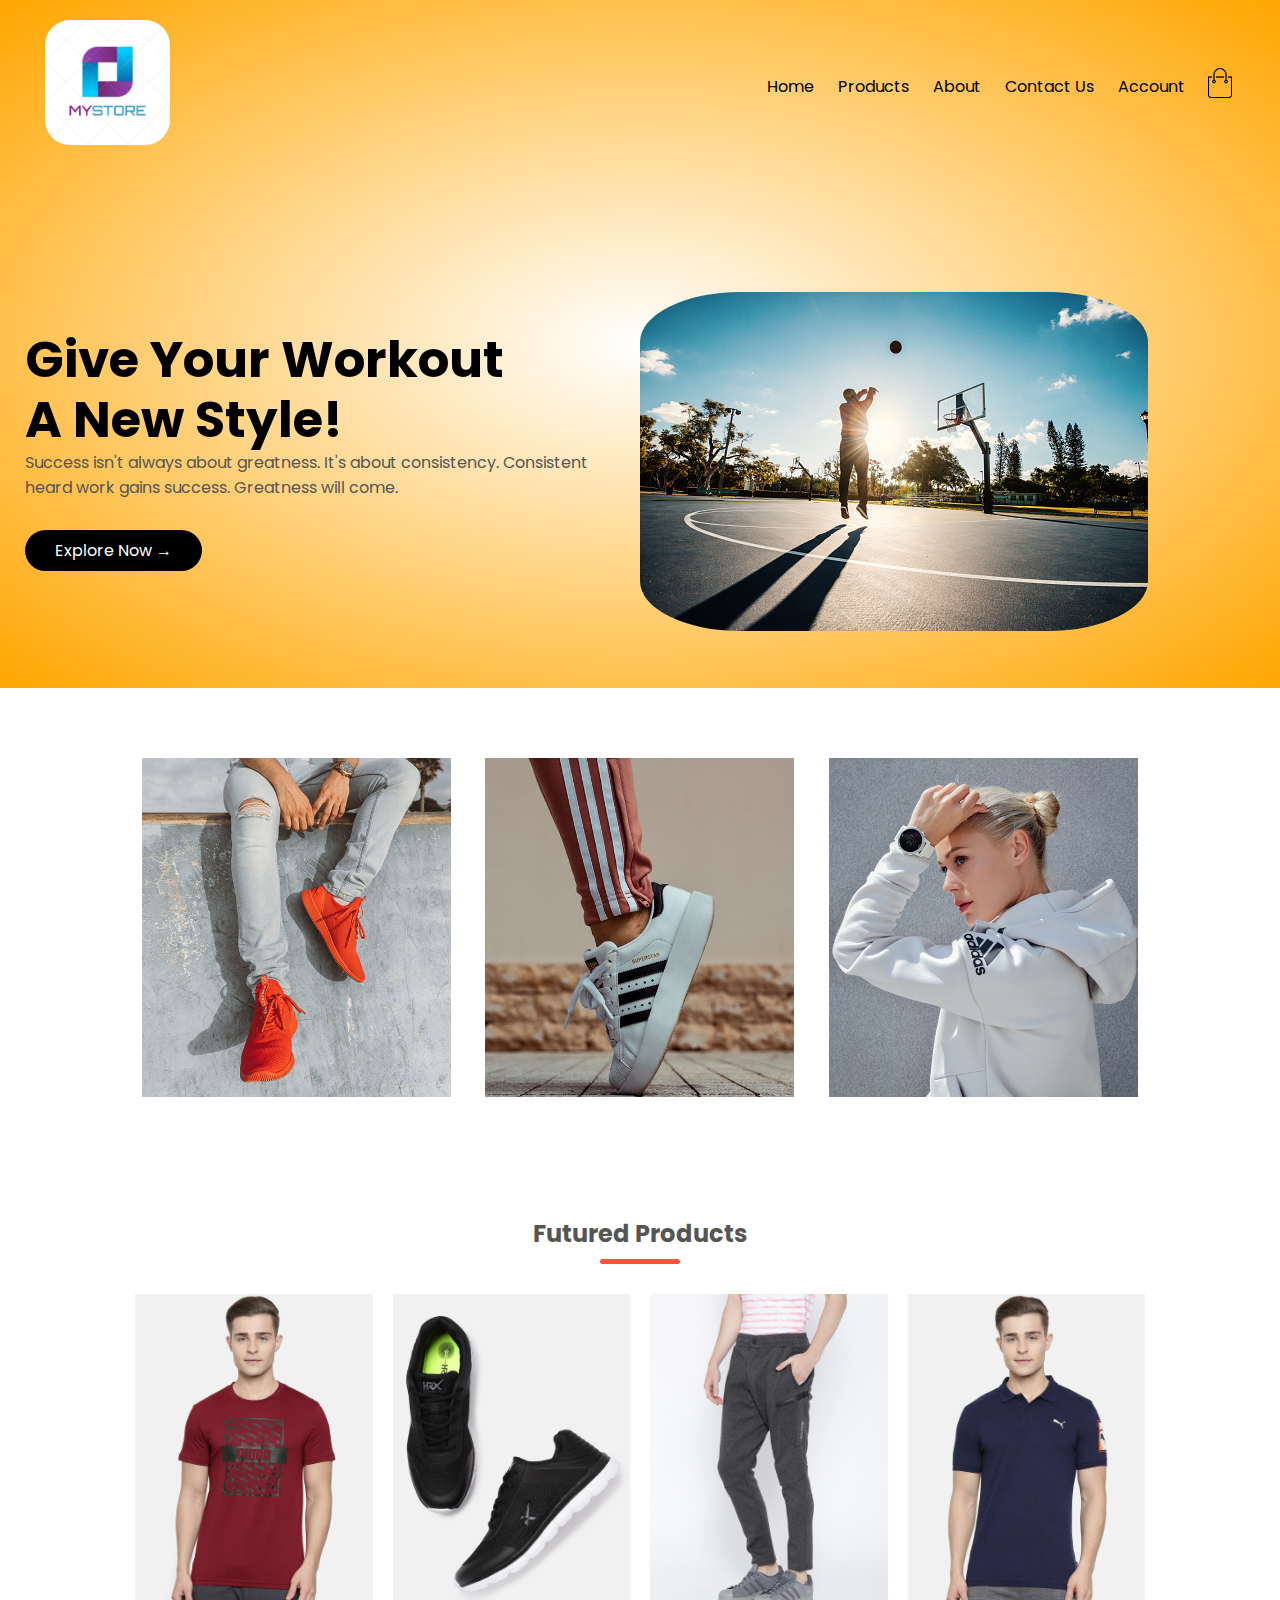
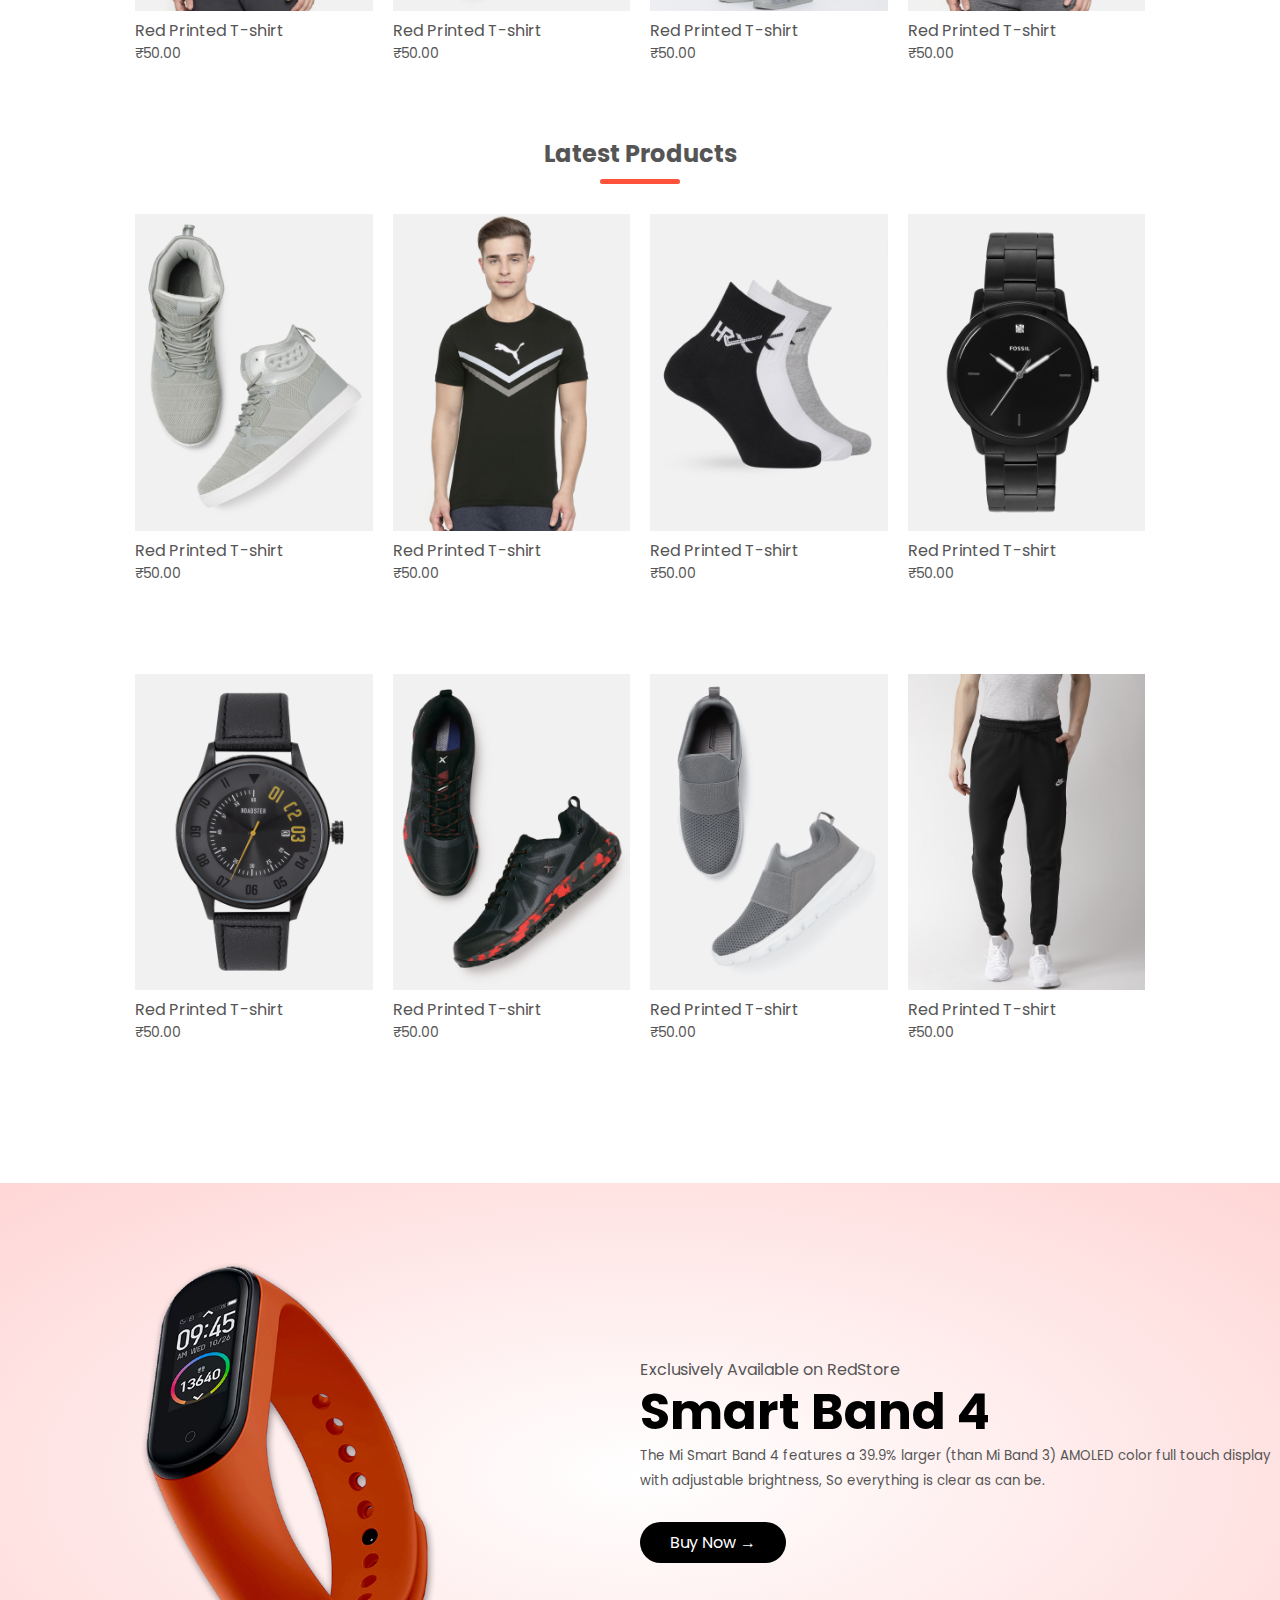
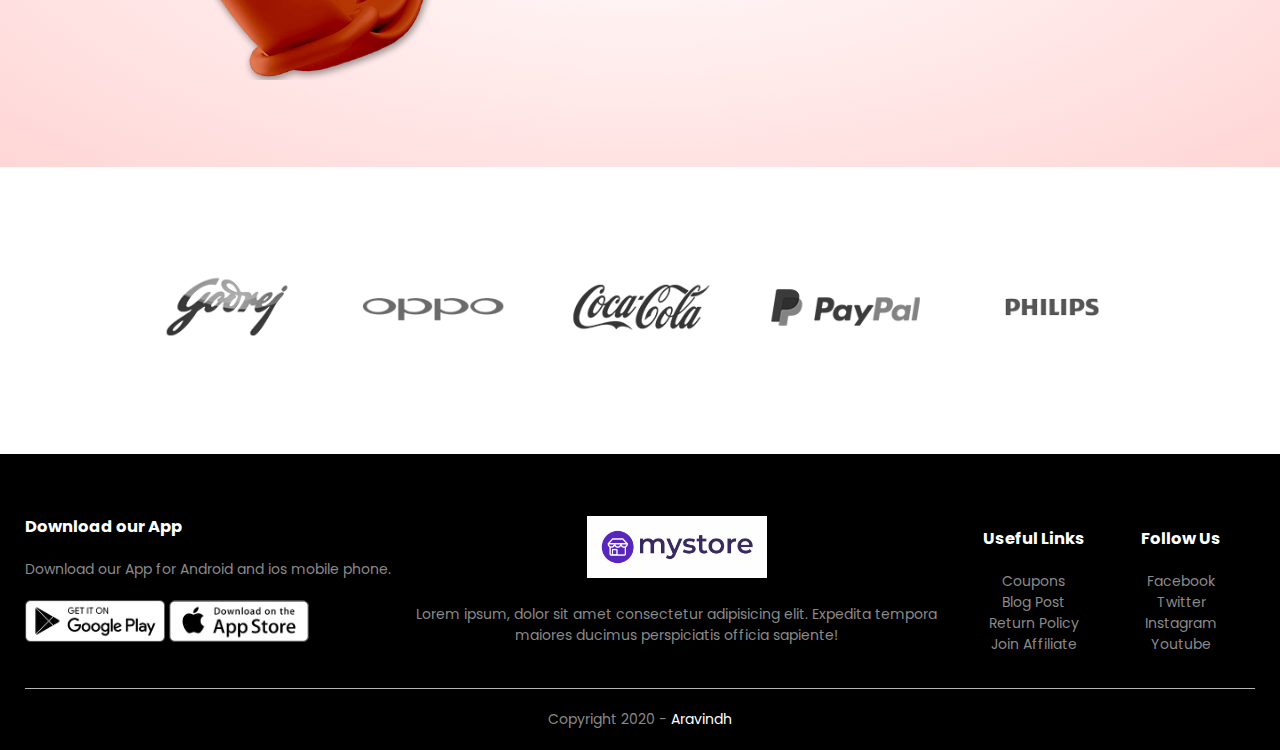
<file: index.html>
<!DOCTYPE html>
<html lang="en">
  <head>
    <meta charset="UTF-8" />
    <meta http-equiv="X-UA-Compatible" content="IE=edge" />
    <meta name="viewport" content="width=device-width, initial-scale=1.0" />
    <title>My-Store</title>
    <link rel="stylesheet" href="./style.css" />
    <link rel="stylesheet" href="https://pro.fontawesome.com/releases/v5.10.0/css/all.css" integrity="sha384-AYmEC3Yw5cVb3ZcuHtOA93w35dYTsvhLPVnYs9eStHfGJvOvKxVfELGroGkvsg+p" crossorigin="anonymous"/>
  </head>
  <body>
    <header>
      <div class="container">
        <div class="navbar">
          <div class="logo">
            <a href="index.html"><img src="./images/mystore.jpg" alt="" width="125px" /></a>
          </div>
          <nav>
            <ul id="menuItems">
              <li><a href="index.html">Home</a></li>
              <li><a href="products.html">Products</a></li>
              <li><a href="#">About</a></li>
              <li><a href="#">Contact Us</a></li>
              <li><a href="account.html">Account</a></li>
            </ul>
          </nav>
          <a href="cart.html"><img src="./images/cart.png" alt="" width="30px" height="30px"></a>
          <img src="./images/menu.png" class="menu-icon" onclick="menutoggle()" alt="">
        </div>
        <div class="row">
          <div class="col-2">
            <h1>
              Give Your Workout <br />
              A New Style!
            </h1>
            <p>
              Success isn't always about greatness. It's about consistency.
              Consistent <br />
              heard work gains success. Greatness will come.
            </p>
            <a href="#" class="btn">Explore Now &#8594;</a>
          </div>
          <div class="col-2">
            <img src="./images/basketball.jpg" alt="" />
          </div>
        </div>
      </div>
    </header>

    <!-- featured categories -->

    <section>
      <div class="categories">
        <div class="small-container">
          <div class="row">
            <div class="col-3">
              <img src="./images/category-1.jpg" alt="" />
            </div>
            <div class="col-3">
              <img src="./images/category-2.jpg" alt="" />
            </div>
            <div class="col-3">
              <img src="./images/category-3.jpg" alt="" />
            </div>
          </div>
        </div>
      </div>
    </section>

    <!-- featured products -->

    <section>
      <div class="small-container">
        <h2 class="title">Futured Products</h2>
        <div class="row">
          <div class="col-4">
            <img src="./images/product-1.jpg" alt="" />
            <h4>Red Printed T-shirt</h4>
            <div class="rating">
              <i class="fa fa-star"></i>
              <i class="fa fa-star"></i>
              <i class="fa fa-star"></i>
              <i class="fa fa-star"></i>
              <i class="far fa-star"></i>
            </div>
            <p>₹50.00</p>
          </div>
          <div class="col-4">
            <img src="./images/product-2.jpg" alt="" />
            <h4>Red Printed T-shirt</h4>
            <div class="rating">
              <i class="fa fa-star"></i>
              <i class="fa fa-star"></i>
              <i class="fa fa-star"></i>
              <i class="far fa-star"></i>
              <i class="far fa-star"></i>
            </div>
            <p>₹50.00</p>
          </div>
          <div class="col-4">
            <img src="./images/product-3.jpg" alt="" />
            <h4>Red Printed T-shirt</h4>
            <div class="rating">
              <i class="fa fa-star"></i>
              <i class="fa fa-star"></i>
              <i class="fa fa-star"></i>
              <i class="fa fa-star"></i>
              <i class="far fa-star"></i>
            </div>
            <p>₹50.00</p>
          </div>
          <div class="col-4">
            <img src="./images/product-4.jpg" alt="" />
            <h4>Red Printed T-shirt</h4>
            <div class="rating">
              <i class="fa fa-star"></i>
              <i class="fa fa-star"></i>
              <i class="fa fa-star"></i>
              <i class="far fa-star"></i>
              <i class="far fa-star"></i>
            </div>
            <p>₹50.00</p>
          </div>
        </div>
        <h2 class="title">Latest Products</h2>
        <div class="row">
          <div class="col-4">
            <img src="./images/product-5.jpg" alt="" />
            <h4>Red Printed T-shirt</h4>
            <div class="rating">
              <i class="fa fa-star"></i>
              <i class="fa fa-star"></i>
              <i class="fa fa-star"></i>
              <i class="fa fa-star"></i>
              <i class="fa fa-star"></i>
            </div>
            <p>₹50.00</p>
          </div>
          <div class="col-4">
            <img src="./images/product-6.jpg" alt="" />
            <h4>Red Printed T-shirt</h4>
            <div class="rating">
              <i class="fa fa-star"></i>
              <i class="fa fa-star"></i>
              <i class="fa fa-star"></i>
              <i class="fa fa-star"></i>
              <i class="fa fa-star"></i>
            </div>
            <p>₹50.00</p>
          </div>
          <div class="col-4">
            <img src="./images/product-7.jpg" alt="" />
            <h4>Red Printed T-shirt</h4>
            <div class="rating">
              <i class="fa fa-star"></i>
              <i class="fa fa-star"></i>
              <i class="fa fa-star"></i>
              <i class="fa fa-star"></i>
              <i class="fa fa-star"></i>
            </div>
            <p>₹50.00</p>
          </div>
          <div class="col-4">
            <img src="./images/product-8.jpg" alt="" />
            <h4>Red Printed T-shirt</h4>
            <div class="rating">
              <i class="fa fa-star"></i>
              <i class="fa fa-star"></i>
              <i class="fa fa-star"></i>
              <i class="fa fa-star"></i>
              <i class="fa fa-star"></i>
            </div>
            <p>₹50.00</p>
          </div>
        </div>
        <div class="row">
          <div class="col-4">
            <img src="./images/product-9.jpg" alt="" />
            <h4>Red Printed T-shirt</h4>
            <div class="rating">
              <i class="fa fa-star"></i>
              <i class="fa fa-star"></i>
              <i class="fa fa-star"></i>
              <i class="fa fa-star"></i>
              <i class="fa fa-star"></i>
            </div>
            <p>₹50.00</p>
          </div>
          <div class="col-4">
            <img src="./images/product-10.jpg" alt="" />
            <h4>Red Printed T-shirt</h4>
            <div class="rating">
              <i class="fa fa-star"></i>
              <i class="fa fa-star"></i>
              <i class="fa fa-star"></i>
              <i class="fa fa-star"></i>
              <i class="fa fa-star"></i>
            </div>
            <p>₹50.00</p>
          </div>
          <div class="col-4">
            <img src="./images/product-11.jpg" alt="" />
            <h4>Red Printed T-shirt</h4>
            <div class="rating">
              <i class="fa fa-star"></i>
              <i class="fa fa-star"></i>
              <i class="fa fa-star"></i>
              <i class="fa fa-star"></i>
              <i class="fa fa-star"></i>
            </div>
            <p>₹50.00</p>
          </div>
          <div class="col-4">
            <img src="./images/product-12.jpg" alt="" />
            <h4>Red Printed T-shirt</h4>
            <div class="rating">
              <i class="fa fa-star"></i>
              <i class="fa fa-star"></i>
              <i class="fa fa-star"></i>
              <i class="fa fa-star"></i>
              <i class="fa fa-star"></i>
            </div>
            <p>₹50.00</p>
          </div>
        </div>
      </div>
    </section>

    <!-- -----offer----- -->

    <section>
      <div class="offer">
        <div class="row">
          <div class="col-2">
            <img
              src="./images/exclusive.png"
              class="offer-img"
              width="90%"
              alt=""
            />
          </div>
          <div class="col-2">
            <p>Exclusively Available on RedStore</p>
            <h1>Smart Band 4</h1>
            <small>
              The Mi Smart Band 4 features a 39.9% larger (than Mi Band 3)
              AMOLED color full touch display with adjustable brightness, So
              everything is clear as can be.
            </small>
            <br />
            <a href="#" class="btn">Buy Now &#8594;</a>
          </div>
        </div>
      </div>
    </section>

   

    <!-- brands -->

    <section>
      <div class="brands">
        <div class="small-container">
          <div class="row">
            <div class="col-5">
              <img src="./images/logo-godrej.png" alt="" />
            </div>
            <div class="col-5">
              <img src="./images/logo-oppo.png" alt="" />
            </div>
            <div class="col-5">
              <img src="./images/logo-coca-cola.png" alt="" />
            </div>
            <div class="col-5">
              <img src="./images/logo-paypal.png" alt="" />
            </div>
            <div class="col-5">
              <img src="./images/logo-philips.png" alt="" />
            </div>
          </div>
        </div>
      </div>
    </section>

    <!-- footer -->

    <footer>
      <div class="footer">
        <div class="container">
          <div class="row">
            <div class="footer-col-1">
              <h3>Download our App</h3>
              <p>Download our App for Android and ios mobile phone.</p>
              <div class="app-logo">
                <img src="./images/play-store.png" alt="">
                <img src="./images/app-store.png" alt="">
              </div>
            </div>
            <div class="footer-col-2">
              <img src="./images/logo.jpg" alt="" />
              <p>
                Lorem ipsum, dolor sit amet consectetur adipisicing elit.
                Expedita tempora maiores ducimus perspiciatis officia sapiente!
              </p>
            </div>
            <div class="footer-col-3">
              <h3>Useful Links</h3>
              <ul>
                <li><a href="#">Coupons</a></li>
                <li><a href="#">Blog Post</a></li>
                <li><a href="#">Return Policy</a></li>
                <li><a href="#">Join Affiliate</a></li>
              </ul>
            </div>
            <div class="footer-col-4">
              <h3>Follow Us</h3>
              <ul>
                <li><a href="#">Facebook</a></li>
                <li><a href="#">Twitter</a></li>
                <li><a href="#">Instagram</a></li>
                <li><a href="#">Youtube</a></li>
              </ul>
            </div>
          </div>
          <hr>
          <p  class="copyright">Copyright 2020 - <a href="https://github.com/luvly-Aravindh" title="Github Myprofile">Aravindh</a> </p>
        </div>
      </div>
    </footer>

    <script>
      var menuItems = document.getElementById("menuItems");

      menuItems.style.maxHeight = "0px";

      function menutoggle(){
        if(menuItems.style.maxHeight == "0px"){
          menuItems.style.maxHeight = "200px";
        }
        else
        {
          menuItems.style.maxHeight = "0px";
        }
      }
    </script>
  </body>
</html>
</file>
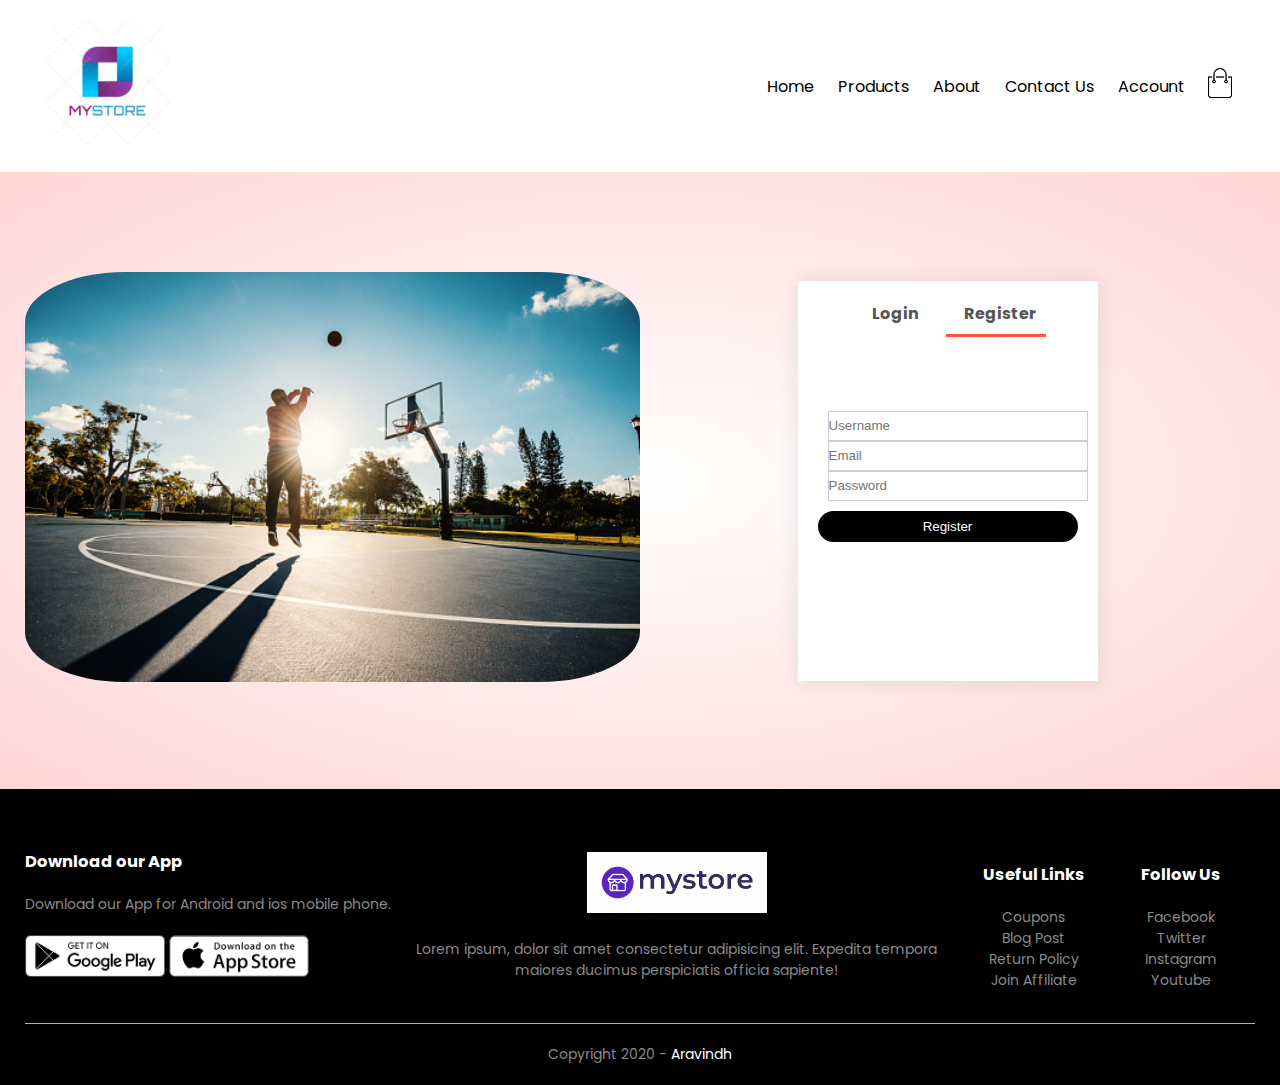
<file: account.html>
<!DOCTYPE html>
<html lang="en">

<head>
    <meta charset="UTF-8" />
    <meta http-equiv="X-UA-Compatible" content="IE=edge" />
    <meta name="viewport" content="width=device-width, initial-scale=1.0" />
    <title>Account Details</title>
    <link rel="stylesheet" href="./style.css" />
    <link rel="stylesheet" href="https://pro.fontawesome.com/releases/v5.10.0/css/all.css"
        integrity="sha384-AYmEC3Yw5cVb3ZcuHtOA93w35dYTsvhLPVnYs9eStHfGJvOvKxVfELGroGkvsg+p" crossorigin="anonymous" />
</head>

<body>
    <div class="container">
        <div class="navbar">
            <div class="logo">
                <img src="./images/mystore.jpg" alt="" width="125px" />
            </div>
            <nav>
                <ul id="menuItems">
                    <li><a href="index.html">Home</a></li>
                    <li><a href="products.html">Products</a></li>
                    <li><a href="#">About</a></li>
                    <li><a href="#">Contact Us</a></li>
                    <li><a href="account.html">Account</a></li>
                </ul>
            </nav>
         <a href="cart.html"><img src="./images/cart.png" alt="" width="30px" height="30px" /></a>
            <img src="./images/menu.png" class="menu-icon" onclick="menutoggle()" alt="" />
        </div>
    </div>

    <!-- ----account section----- -->

    <div class="account-page">
        <div class="container">
            <div class="row">
                <div class="col-2">
                    <img src="./images/basketball.jpg" width="100%">
                </div>
                <div class="col-2">
                    <div class="form-container">
                        <div class="form-btn">
                            <span onclick="login()">Login</span>
                            <span onclick="register()">Register</span>
                            <hr id="indicator">
                        </div>
                        <form id="loginForm">
                            <input type="text" name="" placeholder="Username" id="">
                            <input type="password" name="" placeholder="Password" id="">
                            <button type="submit" class="btn">Login</button>
                            <a href="">Forgot password</a>
                        </form>
                        <form id="regForm">
                            <input type="text" name="" placeholder="Username" id="">
                            <input type="email" name="" placeholder="Email" id="">
                            <input type="password" name="" placeholder="Password" id="">
                            <button type="submit" class="btn">Register</button>
                        </form>
                    </div>
                </div>
            </div>
        </div>
    </div>
    
    <!-- footer -->

    <footer>
        <div class="footer">
            <div class="container">
                <div class="row">
                    <div class="footer-col-1">
                        <h3>Download our App</h3>
                        <p>Download our App for Android and ios mobile phone.</p>
                        <div class="app-logo">
                            <img src="./images/play-store.png" alt="" />
                            <img src="./images/app-store.png" alt="" />
                        </div>
                    </div>
                    <div class="footer-col-2">
                        <img src="./images/logo.jpg" alt="" />
                        <p>
                            Lorem ipsum, dolor sit amet consectetur adipisicing elit.
                            Expedita tempora maiores ducimus perspiciatis officia sapiente!
                        </p>
                    </div>
                    <div class="footer-col-3">
                        <h3>Useful Links</h3>
                        <ul>
                            <li><a href="#">Coupons</a></li>
                            <li><a href="#">Blog Post</a></li>
                            <li><a href="#">Return Policy</a></li>
                            <li><a href="#">Join Affiliate</a></li>
                        </ul>
                    </div>
                    <div class="footer-col-4">
                        <h3>Follow Us</h3>
                        <ul>
                            <li><a href="#">Facebook</a></li>
                            <li><a href="#">Twitter</a></li>
                            <li><a href="#">Instagram</a></li>
                            <li><a href="#">Youtube</a></li>
                        </ul>
                    </div>
                </div>
                <hr />
                <p class="copyright">
                    Copyright 2020 -
                    <a href="https://github.com/luvly-Aravindh">Aravindh</a>
                </p>
            </div>
        </div>
    </footer>

    <script>
        var menuItems = document.getElementById("menuItems");

        menuItems.style.maxHeight = "0px";

        function menutoggle() {
            if (menuItems.style.maxHeight == "0px") {
                menuItems.style.maxHeight = "200px";
            } else {
                menuItems.style.maxHeight = "0px";
            }
        }
    </script>

    <!-- ----- js for toggle form----- -->

    <script>
        var loginForm = document.getElementById("loginForm");
        var regForm = document.getElementById("regForm");
        var indicator = document.getElementById("indicator");

        function register(){
            regForm.style.transform = "translateX(0px)";
            loginForm.style.transform = "translateX(0px)";
            indicator.style.transform = "translateX(100px)";
        }

        function login(){
            regForm.style.transform = "translateX(300px)";
            loginForm.style.transform = "translateX(300px)";
            indicator.style.transform = "translateX(0px)";
        }
    </script>
</body>

</html>
</file>
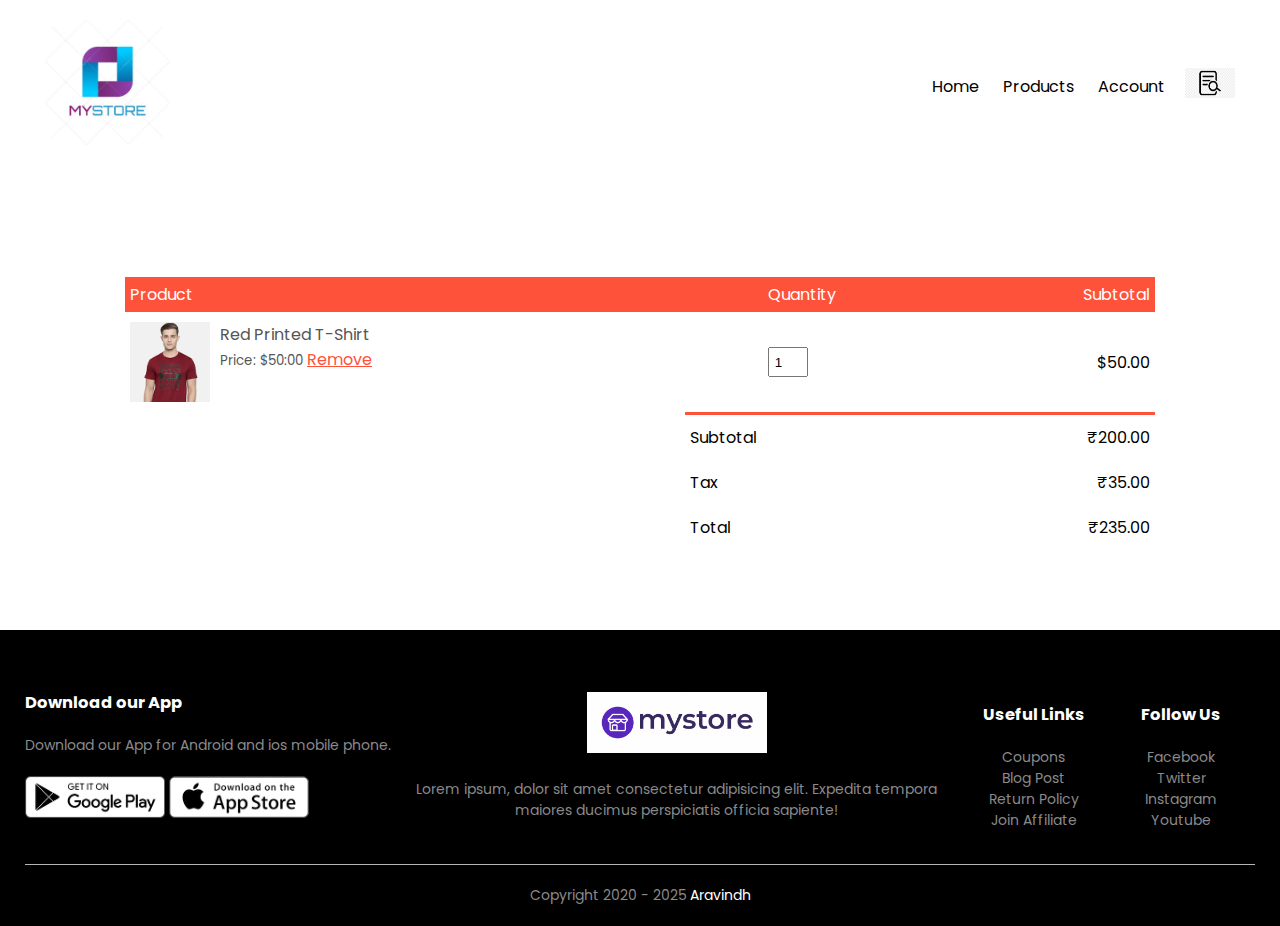
<file: cart.html>
<!DOCTYPE html>
<html lang="en">

<head>
    <meta charset="UTF-8" />
    <meta http-equiv="X-UA-Compatible" content="IE=edge" />
    <meta name="viewport" content="width=device-width, initial-scale=1.0" />
    <title>Product Details</title>
    <link rel="stylesheet" href="./style.css" />
    <link rel="stylesheet" href="https://pro.fontawesome.com/releases/v5.10.0/css/all.css"
        integrity="sha384-AYmEC3Yw5cVb3ZcuHtOA93w35dYTsvhLPVnYs9eStHfGJvOvKxVfELGroGkvsg+p" crossorigin="anonymous" />
</head>

<body>
    <div class="container">
        <div class="navbar">
            <div class="logo">
                <img src="./images/mystore.jpg" alt="" width="125px" />
            </div>
            <nav>
                <ul id="menuItems">
                    <li><a href="index.html">Home</a></li>
                    <li><a href="products.html">Products</a></li>
                    <li><a href="account.html">Account</a></li>
                </ul>
            </nav>
          <a href="products-details.html"><img src="./images/productdetails.png" alt="" width="50px" height="30px" /></a>
            <img src="./images/menu.png" class="menu-icon" onclick="menutoggle()" alt="" />
        </div>
    </div>

    <!-- ----cart items details---- -->

    <div class="small-container cart-page">
        <table>
            <tr>
                <th>Product</th>
                <th>Quantity</th>
                <th>Subtotal</th>
            </tr>
            <tr>
                <td>
                    <div class="cart-info">
                        <img src="./images/buy-1.jpg" alt="">
                        <div>
                            <p>Red Printed T-Shirt</p>
                            <small>Price: $50:00</small>
                            <a href="#">Remove</a>
                        </div>
                    </div>
                </td>
                <td><input type="number" value="1"></td>
                <br>
                <td>$50.00</td>
            </tr>
        </table>
        <div class="total-price">
            <table>
                <tr>
                    <td>Subtotal</td>
                    <td>₹200.00</td>
                </tr>
                <tr>
                    <td>Tax</td>
                    <td>₹35.00</td>
                </tr>
                <tr>
                    <td>Total</td>
                    <td>₹235.00</td>
                </tr>
            </table>
        </div>
    </div>

    <!-- footer -->

    <footer>
        <div class="footer">
            <div class="container">
                <div class="row">
                    <div class="footer-col-1">
                        <h3>Download our App</h3>
                        <p>Download our App for Android and ios mobile phone.</p>
                        <div class="app-logo">
                            <img src="./images/play-store.png" alt="" />
                            <img src="./images/app-store.png" alt="" />
                        </div>
                    </div>
                    <div class="footer-col-2">
                        <img src="./images/logo.jpg" alt="" />
                        <p>
                            Lorem ipsum, dolor sit amet consectetur adipisicing elit.
                            Expedita tempora maiores ducimus perspiciatis officia sapiente!
                        </p>
                    </div>
                    <div class="footer-col-3">
                        <h3>Useful Links</h3>
                        <ul>
                            <li><a href="#">Coupons</a></li>
                            <li><a href="#">Blog Post</a></li>
                            <li><a href="#">Return Policy</a></li>
                            <li><a href="#">Join Affiliate</a></li>
                        </ul>
                    </div>
                    <div class="footer-col-4">
                        <h3>Follow Us</h3>
                        <ul>
                            <li><a href="#">Facebook</a></li>
                            <li><a href="#">Twitter</a></li>
                            <li><a href="#">Instagram</a></li>
                            <li><a href="#">Youtube</a></li>
                        </ul>
                    </div>
                </div>
                <hr />
                <p class="copyright">
                    Copyright 2020 - 2025
                    <a href="https://github.com/luvly-Aravindh">Aravindh</a>
                </p>
            </div>
        </div>
    </footer>

    <script>
        var menuItems = document.getElementById("menuItems");

        menuItems.style.maxHeight = "0px";

        function menutoggle() {
            if (menuItems.style.maxHeight == "0px") {
                menuItems.style.maxHeight = "200px";
            } else {
                menuItems.style.maxHeight = "0px";
            }
        }
    </script>

</body>

</html>
</file>
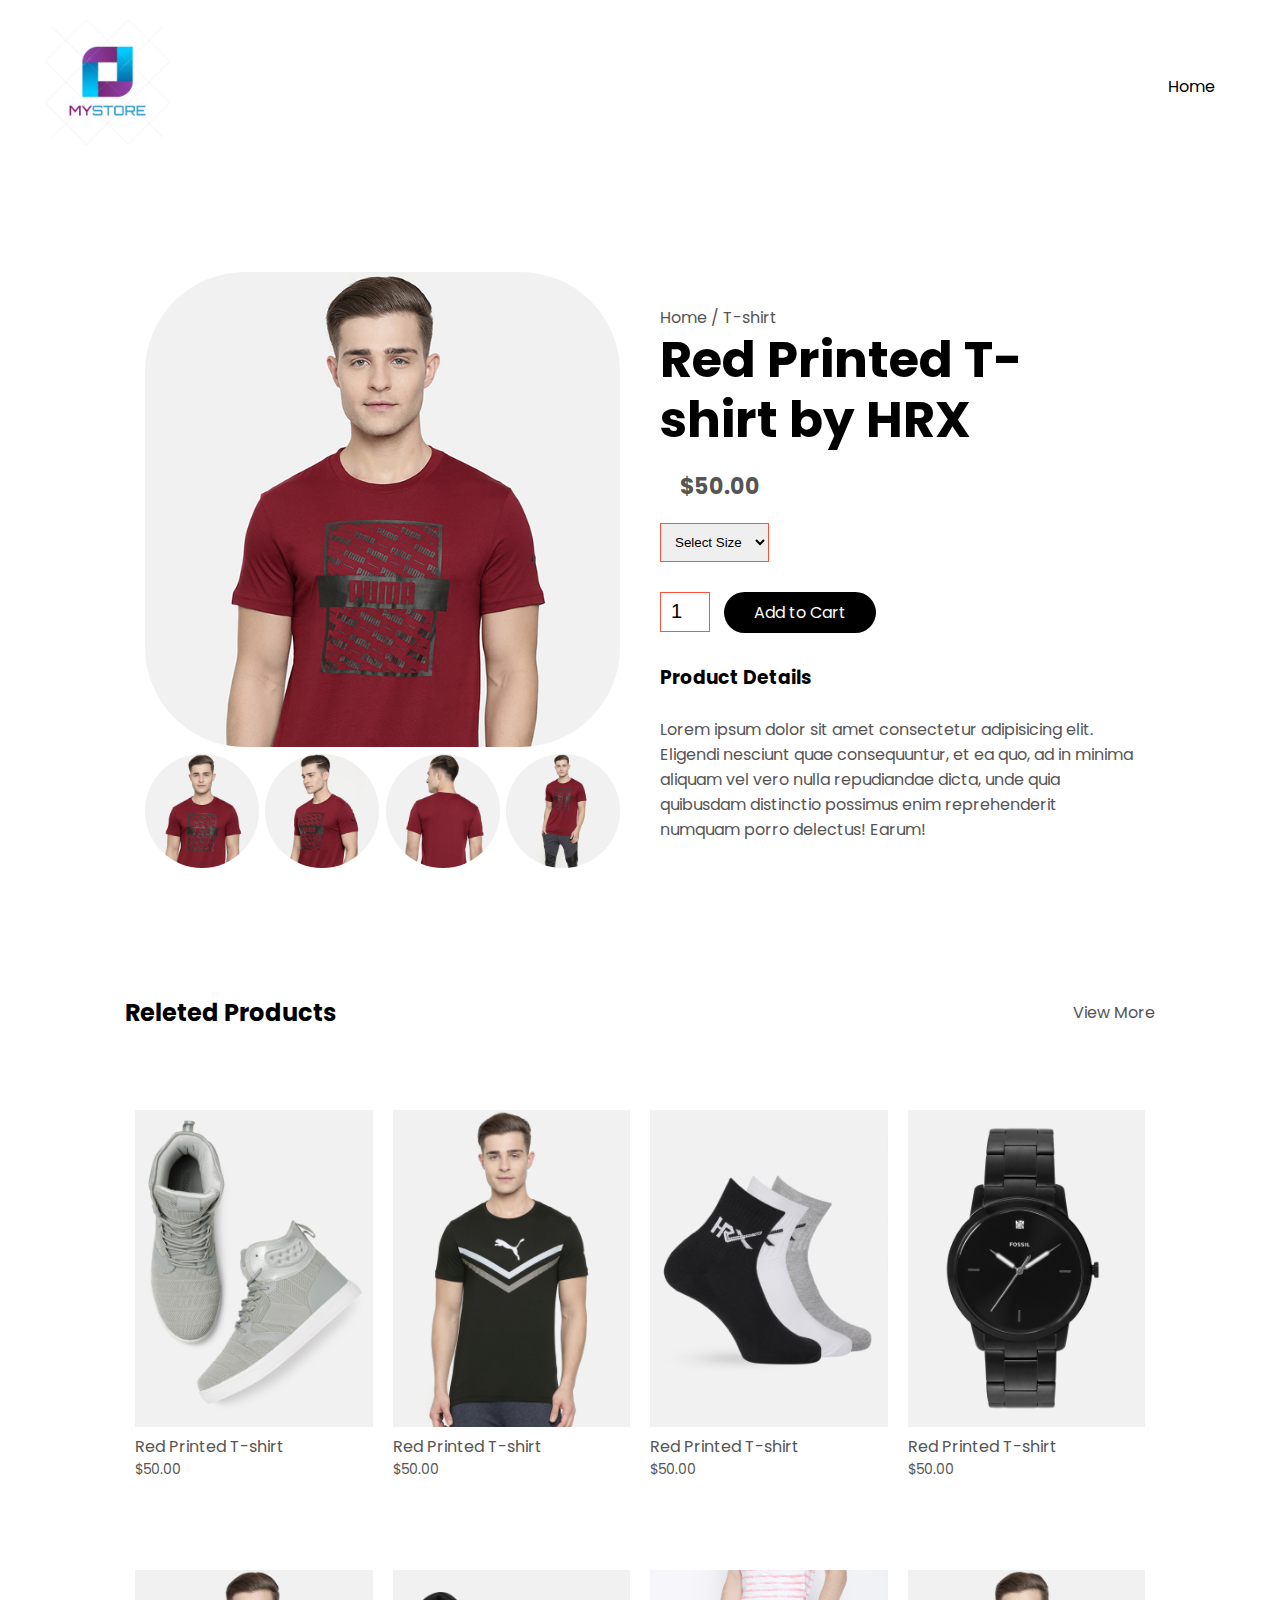
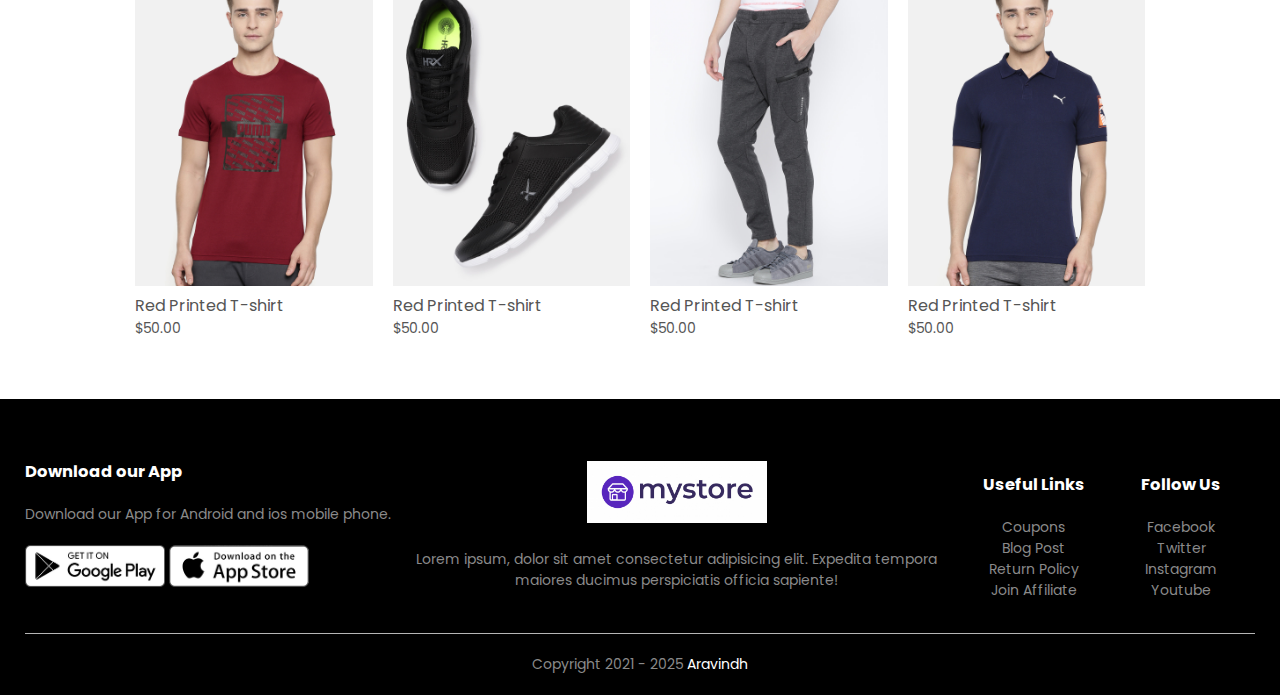
<file: products-details.html>
<!DOCTYPE html>
<html lang="en">

<head>
    <meta charset="UTF-8" />
    <meta http-equiv="X-UA-Compatible" content="IE=edge" />
    <meta name="viewport" content="width=device-width, initial-scale=1.0" />
    <title>Product Details</title>
    <link rel="stylesheet" href="./style.css" />
    <link rel="stylesheet" href="https://pro.fontawesome.com/releases/v5.10.0/css/all.css"
        integrity="sha384-AYmEC3Yw5cVb3ZcuHtOA93w35dYTsvhLPVnYs9eStHfGJvOvKxVfELGroGkvsg+p" crossorigin="anonymous" />
</head>

<body>
    <div class="container">
        <div class="navbar">
            <div class="logo">
                <img src="./images/mystore.jpg" alt="" width="125px" />
            </div>
            <nav>
                <ul id="menuItems">
                    <li><a href="index.html">Home</a></li>
                   
                </ul>
            </nav>
          
        </div>
    </div>

<!-- -----single products details----- -->

    <div class="small-container single-details">
        <div class="row">
            <div class="col-2">
                <img src="./images/gallery-1.jpg" width="100%" id="productImg">
                <div class="small-img-row">
                    <div class="small-img-col">
                        <img src="./images/gallery-1.jpg" width="100%" alt="" class="smallImg">
                    </div>
                    <div class="small-img-col">
                        <img src="./images/gallery-2.jpg" width="100%" alt="" class="smallImg">
                    </div>
                    <div class="small-img-col">
                        <img src="./images/gallery-3.jpg" width="100%" alt="" class="smallImg">
                    </div>
                    <div class="small-img-col">
                        <img src="./images/gallery-4.jpg" width="100%" alt="" class="smallImg">
                    </div>
                </div>
            </div>
            <div class="col-2">
                <p>Home / T-shirt</p>
                <h1>Red Printed T-shirt by HRX</h1>
                <h4>$50.00</h4>
                <select>
                    <option>Select Size</option>
                    <option>XXL</option>
                    <option>XL</option>
                    <option>Large</option>
                    <option>Medium</option>
                    <option>Small</option>
                </select>
                <input type="number" value="1">
                <a href="" class="btn">Add to Cart</a>
                <h3>Product Details <i class="fa fa-indent"></i></h3>
                <br>
                <p>Lorem ipsum dolor sit amet consectetur adipisicing elit. Eligendi nesciunt quae consequuntur, et ea quo, ad in minima aliquam vel vero nulla repudiandae dicta, unde quia quibusdam distinctio possimus enim reprehenderit numquam porro delectus! Earum!</p>
            </div>
        </div>
    </div>

<!-- -----title----- -->

    <div class="small-container">
        <div class="row row-2">
            <h2>Releted Products</h2>
            <p>View More</p>
        </div>
    </div>

    <section>
        <div class="small-container">
            <div class="row">
                <div class="col-4">
                    <img src="./images/product-5.jpg" alt="" />
                    <h4>Red Printed T-shirt</h4>
                    <div class="rating">
                        <i class="fa fa-star"></i>
                        <i class="fa fa-star"></i>
                        <i class="fa fa-star"></i>
                        <i class="fa fa-star"></i>
                        <i class="fa fa-star"></i>
                    </div>
                    <p>$50.00</p>
                </div>
                <div class="col-4">
                    <img src="./images/product-6.jpg" alt="" />
                    <h4>Red Printed T-shirt</h4>
                    <div class="rating">
                        <i class="fa fa-star"></i>
                        <i class="fa fa-star"></i>
                        <i class="fa fa-star"></i>
                        <i class="fa fa-star"></i>
                        <i class="fa fa-star"></i>
                    </div>
                    <p>$50.00</p>
                </div>
                <div class="col-4">
                    <img src="./images/product-7.jpg" alt="" />
                    <h4>Red Printed T-shirt</h4>
                    <div class="rating">
                        <i class="fa fa-star"></i>
                        <i class="fa fa-star"></i>
                        <i class="fa fa-star"></i>
                        <i class="fa fa-star"></i>
                        <i class="fa fa-star"></i>
                    </div>
                    <p>$50.00</p>
                </div>
                <div class="col-4">
                    <img src="./images/product-8.jpg" alt="" />
                    <h4>Red Printed T-shirt</h4>
                    <div class="rating">
                        <i class="fa fa-star"></i>
                        <i class="fa fa-star"></i>
                        <i class="fa fa-star"></i>
                        <i class="fa fa-star"></i>
                        <i class="fa fa-star"></i>
                    </div>
                    <p>$50.00</p>
                </div>
            </div>
            <div class="row">
                <div class="col-4">
                    <img src="./images/product-1.jpg" alt="" />
                    <h4>Red Printed T-shirt</h4>
                    <div class="rating">
                        <i class="fa fa-star"></i>
                        <i class="fa fa-star"></i>
                        <i class="fa fa-star"></i>
                        <i class="fa fa-star"></i>
                        <i class="far fa-star"></i>
                    </div>
                    <p>$50.00</p>
                </div>
                <div class="col-4">
                    <img src="./images/product-2.jpg" alt="" />
                    <h4>Red Printed T-shirt</h4>
                    <div class="rating">
                        <i class="fa fa-star"></i>
                        <i class="fa fa-star"></i>
                        <i class="fa fa-star"></i>
                        <i class="far fa-star"></i>
                        <i class="far fa-star"></i>
                    </div>
                    <p>$50.00</p>
                </div>
                <div class="col-4">
                    <img src="./images/product-3.jpg" alt="" />
                    <h4>Red Printed T-shirt</h4>
                    <div class="rating">
                        <i class="fa fa-star"></i>
                        <i class="fa fa-star"></i>
                        <i class="fa fa-star"></i>
                        <i class="fa fa-star"></i>
                        <i class="far fa-star"></i>
                    </div>
                    <p>$50.00</p>
                </div>
                <div class="col-4">
                    <img src="./images/product-4.jpg" alt="" />
                    <h4>Red Printed T-shirt</h4>
                    <div class="rating">
                        <i class="fa fa-star"></i>
                        <i class="fa fa-star"></i>
                        <i class="fa fa-star"></i>
                        <i class="far fa-star"></i>
                        <i class="far fa-star"></i>
                    </div>
                    <p>$50.00</p>
                </div>
            </div>
        </div>
    </section>

    <!-- footer -->

    <footer>
        <div class="footer">
            <div class="container">
                <div class="row">
                    <div class="footer-col-1">
                        <h3>Download our App</h3>
                        <p>Download our App for Android and ios mobile phone.</p>
                        <div class="app-logo">
                            <img src="./images/play-store.png" alt="" />
                            <img src="./images/app-store.png" alt="" />
                        </div>
                    </div>
                    <div class="footer-col-2">
                        <img src="./images/logo.jpg" alt="" />
                        <p>
                            Lorem ipsum, dolor sit amet consectetur adipisicing elit.
                            Expedita tempora maiores ducimus perspiciatis officia sapiente!
                        </p>
                    </div>
                    <div class="footer-col-3">
                        <h3>Useful Links</h3>
                        <ul>
                            <li><a href="#">Coupons</a></li>
                            <li><a href="#">Blog Post</a></li>
                            <li><a href="#">Return Policy</a></li>
                            <li><a href="#">Join Affiliate</a></li>
                        </ul>
                    </div>
                    <div class="footer-col-4">
                        <h3>Follow Us</h3>
                        <ul>
                            <li><a href="#">Facebook</a></li>
                            <li><a href="#">Twitter</a></li>
                            <li><a href="#">Instagram</a></li>
                            <li><a href="#">Youtube</a></li>
                        </ul>
                    </div>
                </div>
                <hr />
                <p class="copyright">
                    Copyright 2021 - 2025
                    <a href="https://github.com/luvly-Aravindh">Aravindh</a>
                </p>
            </div>
        </div>
    </footer>

    <script>
        var menuItems = document.getElementById("menuItems");

        menuItems.style.maxHeight = "0px";

        function menutoggle() {
            if (menuItems.style.maxHeight == "0px") {
                menuItems.style.maxHeight = "200px";
            } else {
                menuItems.style.maxHeight = "0px";
            }
        }
    </script>

    <!-- -----js for product images----- -->

    <script>
        var productImg = document.getElementById("productImg");
        var smallImg = document.getElementsByClassName("smallImg");

        smallImg[0].onclick=function(){
            productImg.src=smallImg[0].src; 
        }
        smallImg[1].onclick=function(){
            productImg.src=smallImg[1].src; 
        }
        smallImg[2].onclick=function(){
            productImg.src=smallImg[2].src; 
        }
        smallImg[3].onclick=function(){
            productImg.src=smallImg[3].src; 
        }
    </script>
</body>

</html>
</file>
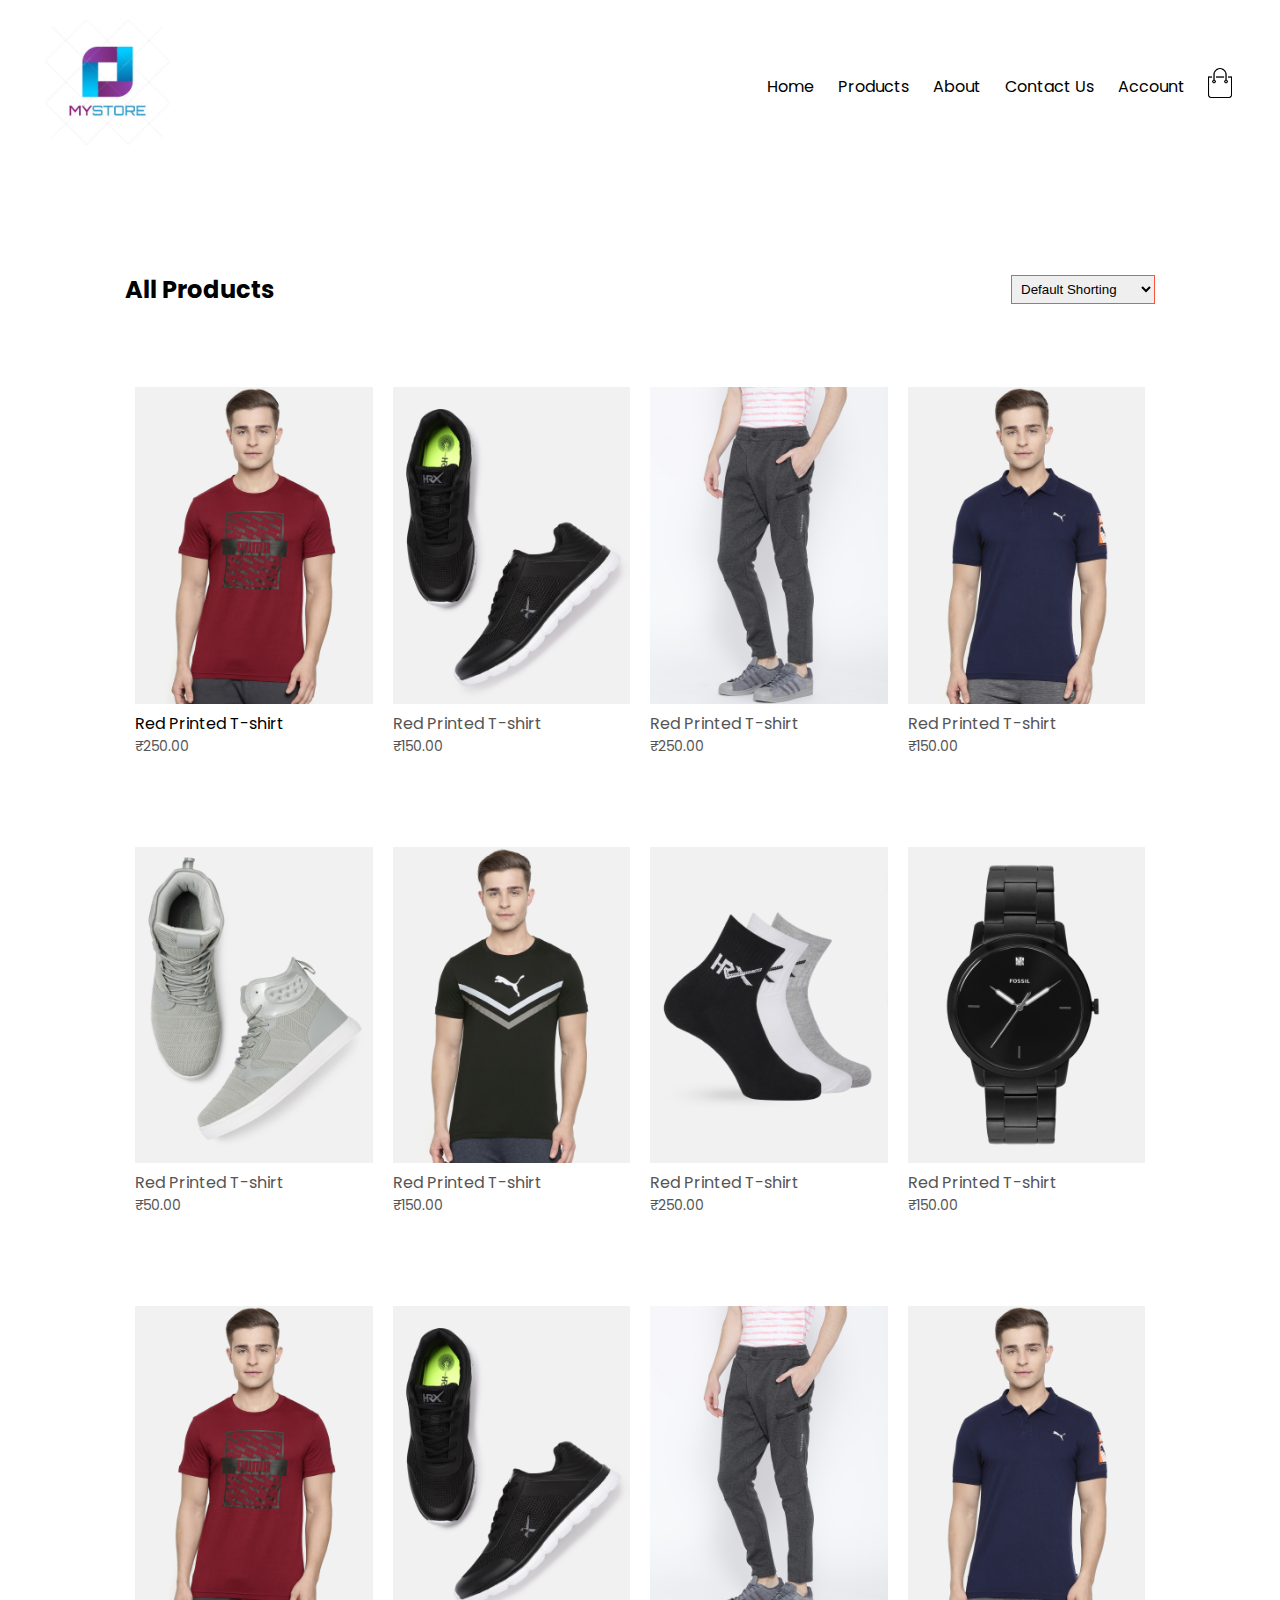
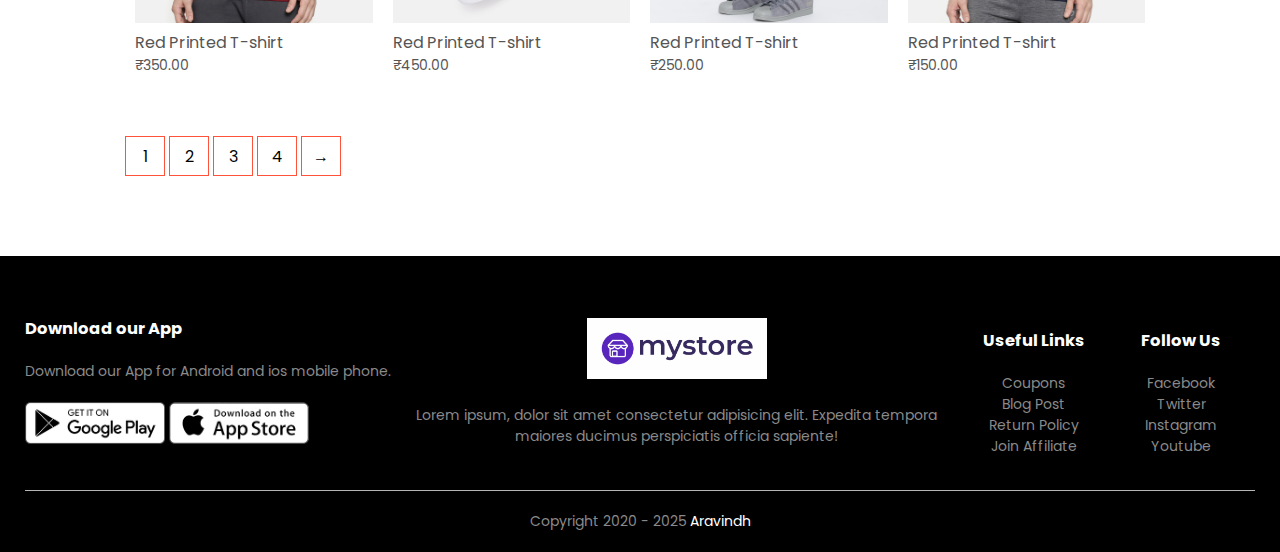
<file: products.html>
<!DOCTYPE html>
<html lang="en">
  <head>
    <meta charset="UTF-8" />
    <meta http-equiv="X-UA-Compatible" content="IE=edge" />
    <meta name="viewport" content="width=device-width, initial-scale=1.0" />
    <title>All Products</title>
    <link rel="stylesheet" href="./style.css" />
    <link
      rel="stylesheet"
      href="https://pro.fontawesome.com/releases/v5.10.0/css/all.css"
      integrity="sha384-AYmEC3Yw5cVb3ZcuHtOA93w35dYTsvhLPVnYs9eStHfGJvOvKxVfELGroGkvsg+p"
      crossorigin="anonymous"
    />
  </head>
  <body>
    <div class="container">
      <div class="navbar">
        <div class="logo">
          <img src="./images/mystore.jpg" alt="" width="125px" />
        </div>
        <nav>
          <ul id="menuItems">
            <li><a href="index.html">Home</a></li>
            <li><a href="products.html">Products</a></li>
            <li><a href="#">About</a></li>
            <li><a href="#">Contact Us</a></li>
            <li><a href="account.html">Account</a></li>
          </ul>
        </nav>
       <a href="cart.html"><img src="./images/cart.png" alt="" width="30px" height="30px" /></a>
        <img
          src="./images/menu.png"
          class="menu-icon"
          onclick="menutoggle()"
          alt=""
        />
      </div>
    </div>

    <section>
      <div class="small-container">
        <div class="row row-2">
          <h2>All Products</h2>
          <select>
            <option>Default Shorting</option>
            <option>Short by price</option>
            <option>Short by popularity</option>
            <option>Short by rating</option>
            <option>Default sale</option>
          </select>
        </div>
        <div class="row">
          <div class="col-4">
            <img src="./images/product-1.jpg" alt="" />
            <h4 class="product-details"><a href="products-details.html">Red Printed T-shirt</a></h4>
            <div class="rating">
              <i class="fa fa-star"></i>
              <i class="fa fa-star"></i>
              <i class="fa fa-star"></i>
              <i class="fa fa-star"></i>
              <i class="far fa-star"></i>
            </div>
            <p>₹250.00</p>
          </div>
          <div class="col-4">
            <img src="./images/product-2.jpg" alt="" />
            <h4>Red Printed T-shirt</h4>
            <div class="rating">
              <i class="fa fa-star"></i>
              <i class="fa fa-star"></i>
              <i class="fa fa-star"></i>
              <i class="far fa-star"></i>
              <i class="far fa-star"></i>
            </div>
            <p>₹150.00</p>
          </div>
          <div class="col-4">
            <img src="./images/product-3.jpg" alt="" />
            <h4>Red Printed T-shirt</h4>
            <div class="rating">
              <i class="fa fa-star"></i>
              <i class="fa fa-star"></i>
              <i class="fa fa-star"></i>
              <i class="fa fa-star"></i>
              <i class="far fa-star"></i>
            </div>
            <p>₹250.00</p>
          </div>
          <div class="col-4">
            <img src="./images/product-4.jpg" alt="" />
            <h4>Red Printed T-shirt</h4>
            <div class="rating">
              <i class="fa fa-star"></i>
              <i class="fa fa-star"></i>
              <i class="fa fa-star"></i>
              <i class="far fa-star"></i>
              <i class="far fa-star"></i>
            </div>
            <p>₹150.00</p>
          </div>
        </div>
        <div class="row">
          <div class="col-4">
            <img src="./images/product-5.jpg" alt="" />
            <h4>Red Printed T-shirt</h4>
            <div class="rating">
              <i class="fa fa-star"></i>
              <i class="fa fa-star"></i>
              <i class="fa fa-star"></i>
              <i class="fa fa-star"></i>
              <i class="fa fa-star"></i>
            </div>
            <p>₹50.00</p>
          </div>
          <div class="col-4">
            <img src="./images/product-6.jpg" alt="" />
            <h4>Red Printed T-shirt</h4>
            <div class="rating">
              <i class="fa fa-star"></i>
              <i class="fa fa-star"></i>
              <i class="fa fa-star"></i>
              <i class="fa fa-star"></i>
              <i class="fa fa-star"></i>
            </div>
            <p>₹150.00</p>
          </div>
          <div class="col-4">
            <img src="./images/product-7.jpg" alt="" />
            <h4>Red Printed T-shirt</h4>
            <div class="rating">
              <i class="fa fa-star"></i>
              <i class="fa fa-star"></i>
              <i class="fa fa-star"></i>
              <i class="fa fa-star"></i>
              <i class="fa fa-star"></i>
            </div>
            <p>₹250.00</p>
          </div>
          <div class="col-4">
            <img src="./images/product-8.jpg" alt="" />
            <h4>Red Printed T-shirt</h4>
            <div class="rating">
              <i class="fa fa-star"></i>
              <i class="fa fa-star"></i>
              <i class="fa fa-star"></i>
              <i class="fa fa-star"></i>
              <i class="fa fa-star"></i>
            </div>
            <p>₹150.00</p>
          </div>
        </div>
        <div class="row">
          <div class="col-4">
            <img src="./images/product-1.jpg" alt="" />
            <h4>Red Printed T-shirt</h4>
            <div class="rating">
              <i class="fa fa-star"></i>
              <i class="fa fa-star"></i>
              <i class="fa fa-star"></i>
              <i class="fa fa-star"></i>
              <i class="far fa-star"></i>
            </div>
            <p>₹350.00</p>
          </div>
          <div class="col-4">
            <img src="./images/product-2.jpg" alt="" />
            <h4>Red Printed T-shirt</h4>
            <div class="rating">
              <i class="fa fa-star"></i>
              <i class="fa fa-star"></i>
              <i class="fa fa-star"></i>
              <i class="far fa-star"></i>
              <i class="far fa-star"></i>
            </div>
            <p>₹450.00</p>
          </div>
          <div class="col-4">
            <img src="./images/product-3.jpg" alt="" />
            <h4>Red Printed T-shirt</h4>
            <div class="rating">
              <i class="fa fa-star"></i>
              <i class="fa fa-star"></i>
              <i class="fa fa-star"></i>
              <i class="fa fa-star"></i>
              <i class="far fa-star"></i>
            </div>
            <p>₹250.00</p>
          </div>
          <div class="col-4">
            <img src="./images/product-4.jpg" alt="" />
            <h4>Red Printed T-shirt</h4>
            <div class="rating">
              <i class="fa fa-star"></i>
              <i class="fa fa-star"></i>
              <i class="fa fa-star"></i>
              <i class="far fa-star"></i>
              <i class="far fa-star"></i>
            </div>
            <p>₹150.00</p>
          </div>
        </div>
        <div class="page-btn">
          <span>1</span>
          <span>2</span>
          <span>3</span>
          <span>4</span>
          <span>&#8594;</span>
        </div>
      </div>
    </section>

    <!-- footer -->

    <footer>
      <div class="footer">
        <div class="container">
          <div class="row">
            <div class="footer-col-1">
              <h3>Download our App</h3>
              <p>Download our App for Android and ios mobile phone.</p>
              <div class="app-logo">
                <img src="./images/play-store.png" alt="" />
                <img src="./images/app-store.png" alt="" />
              </div>
            </div>
            <div class="footer-col-2">
              <img src="./images/logo.jpg" alt="" />
              <p>
                Lorem ipsum, dolor sit amet consectetur adipisicing elit.
                Expedita tempora maiores ducimus perspiciatis officia sapiente!
              </p>
            </div>
            <div class="footer-col-3">
              <h3>Useful Links</h3>
              <ul>
                <li><a href="#">Coupons</a></li>
                <li><a href="#">Blog Post</a></li>
                <li><a href="#">Return Policy</a></li>
                <li><a href="#">Join Affiliate</a></li>
              </ul>
            </div>
            <div class="footer-col-4">
              <h3>Follow Us</h3>
              <ul>
                <li><a href="#">Facebook</a></li>
                <li><a href="#">Twitter</a></li>
                <li><a href="#">Instagram</a></li>
                <li><a href="#">Youtube</a></li>
              </ul>
            </div>
          </div>
          <hr />
          <p class="copyright">
            Copyright 2020 - 2025
            <a href="https://github.com/luvly-Aravindh">Aravindh</a>
          </p>
        </div>
      </div>
    </footer>

    <script>
      var menuItems = document.getElementById("menuItems");

      menuItems.style.maxHeight = "0px";

      function menutoggle() {
        if (menuItems.style.maxHeight == "0px") {
          menuItems.style.maxHeight = "200px";
        } else {
          menuItems.style.maxHeight = "0px";
        }
      }
    </script>
  </body>
</html>
</file>
<file: style.css>
@import url('https://fonts.googleapis.com/css2?family=Poppins:wght@300;400;500;600;700&display=swap');
*{
    margin: 0;
    padding: 0;
    box-sizing: border-box;
}
body{
    font-family: 'Poppins',sans-serif;
}
.logo img{
   border-radius: 25px;
}
.container{
    max-width: 1300px;
    margin: auto;
    padding: 0 25px 0 25px;
}
.navbar{
    display: flex;
    align-items: center;
    padding: 20px;
}
nav{
    text-align: right;
    flex: 1;
}
nav ul{
    display: inline-block;
    list-style-type: none;
}
nav ul li{
    margin-right: 20px;
    display: inline-block;
}
nav ul li a{
    text-decoration: none;
    color: rgb(0, 0, 0);
}
p{
    color: #555;
}
.row{
    display: flex;
    align-items: center;
    flex-wrap: wrap;
    justify-content: space-around;
}
.col-2{
    flex-basis: 50%;
    min-width: 300px;
}
.col-2 img{
    max-width: 100%;
    border-radius: 100px;
    padding: 50px 0;
}
.col-2 h1{
    font-size: 50px;
    line-height: 60px;
}
.btn{
    display: inline-block;
    background-color: #000000;
    color: white;
    padding: 8px 30px;
    margin: 30px 0;
    border-radius:30px ;
    text-decoration: none;
    transition: tranform .5s;
}
.btn:hover{
    background: #e90000;
}
header{
    background: radial-gradient(#fff,#ffa600);
}
header .row{
    margin-top: 70px;
}

/* featured categories  */

.categories{
    margin: 70px 0;
}
.col-3{
    flex-basis: 30%;
    min-width: 250px;
    margin-bottom: 30px;
}
.col-3 img{
    width: 100%;
}
.small-container{
    max-width: 1080px;
    margin:auto;
    padding: 0 25px 0 25px;
}

/* featured products */

.col-4{
    flex-basis: 25%;
    padding: 10px;
    min-width: 200px;
    margin-bottom: 50px;
    transition: transform .5s;
    margin-top: 20px;
}
.col-4 img{
    width: 100%;
}
.title{
    text-align: center;
    margin: 0 auto;
    position: relative;
    line-height: 60px;
    color: #555;
}
.title::after{
    content: "";
    width: 80px;
    height: 5px;
    position: absolute;
    background: #ff523b;
    border-radius: 5px;
    bottom: 0;
    left: 50%;
    transform: translate(-50%);
}
h4{
    color: #555;
    font-weight: normal;
}
.col-4 p{
    font-size: 14px;
}
.rating{
    color: #ff523b;
}
.col-4:hover{
    transform: translateY(-5px);
}

/* -----offer----- */

.offer{
    background: radial-gradient(#fff,#ffd6d6);
    margin-top: 80px;
    padding: 30px 0;
}
.col-2 .offer-img{
    padding: 50px;
}
small{
    color: #555;
}


/* brands */

.brands{
    margin: 100px auto;
}
.col-5{
    width: 160px;
}
.col-5 img{
    width: 100%;
    cursor: pointer;
    filter: grayscale(100%);
}
.col-5 img:hover{
    filter: grayscale(0%);
}

/* footer */

.footer{
    background-color: #000;
    color: #8a8a8a;
    font-size: 14px;
    padding: 60px 0 20px;
}
.footer p{
    color: #8a8a8a;
}
footer h3{
    color: #fff;
    margin-bottom: 20px;
}
.footer-col-1, .footer-col-2, .footer-col-3 .footer-col-4{
    min-width: 250px;
    margin-bottom: 20px;
}
.footer-col-1{
    flex-basis: 30%;
}
.footer-col-2{
    flex:1;
    text-align: center;
}
.footer-col-2 img{
    width: 180px;
    margin-bottom: 20px;
}
.footer-col-4, .footer-col-3{
    flex-basis: 12%;
    text-align: center;
}
ul{
    list-style-type: none;
}
ul li a{
    text-decoration: none;
    color: #8a8a8a;
}
.app-logo{
    margin-top: 20px;
}
.app-logo img{
    width: 140px;
}

/* underline */

footer hr{
    border: none;
    background-color: #b5b5b5;
    height: 1px;
    margin: 20px 0;
}
.copyright{
    text-align: center;
}
.copyright a{
    text-decoration: none;
    color: #fff;
}

/* menu icon */

.menu-icon{
    width: 28px;
    margin-left: 20px;
    display: none;
}
@media only screen and (max-width:800px){
    nav ul{
        position: absolute;
        top: 70px;
        left: 0;
        background-color: #333;
        width: 100%;
        overflow: hidden;
        transition: max-height 0.5s;
    }
    nav ul li{
        display: block;
        margin-right: 50px;
        margin-top: 10px;
        margin-bottom: 10px;
    }
    nav ul li a{
        color: #fff;
    }
    .menu-icon{
        display: block;
        cursor: pointer;
    }
}

/* media query for less than 600 screen size  */

@media only screen and (max-width:600px){
    .row{
        text-align: center;
    }
    .col-2, .col-4, .col-3{
        flex-basis: 100%;
    }
    /* product-details.html */
    .single-details .row{
        text-align: left;
    }
    .single-details .col-2{
        padding: 20px 0;
    }
    .single-details h1{
        font-size: 26px;
        line-height: 32px;
    }
    /* ------cart.html------ */
    .cart-info p{
        display: none;
    }
}

/* -----------products.html---------- */

.row-2{
    justify-content: space-between;
    margin: 100px auto 50px;
}
select{
    border: 1px solid #ff523b;
    padding: 5px;
}
select:focus{
    outline: none;
}

.page-btn{
    margin: 0 auto 80px;
}
.page-btn span{
    display: inline-block;
    border: 1px solid #ff523b;
    width: 40px;
    height: 40px;
    text-align: center;
    line-height: 40px;
    cursor: pointer;
}
.page-btn span:hover{
    background-color: #ff523b;
    color: white;
}

/* -----------products-details.html---------- */

.single-details{
    margin-top: 80px;
}
.single-details .col-2 img{
    padding: 0;
}
.single-details .col-2{
    padding: 20px;
}
.single-details h4{
    margin: 20px;
    font-size: 22px;
    font-weight: bold;
}
.single-details select{
    display: block;
    padding: 10px;
    margin-top: 20px;
}
.single-details input{
    width: 50px;
    height: 40px;
    padding-left: 10px;
    font-size: 20px;
    margin-right: 10px;
    border: 1px solid #ff523b;
}
input:focus{
    outline: none;
}
.single-details .fa{
    color: #ff523b;
    margin-left: 10px;
}

.small-img-row{
    display: flex;
    justify-content: space-between;
}
.small-img-col{
    flex-basis: 24%;
    cursor: pointer;
}
.product-details a{
    text-decoration: none;
    color: #000;
}

/* ------cart.html------ */

.cart-page{
    margin: 80px auto;
}
table{
    width: 100%;
    border-collapse: collapse;
}
.cart-info{
    display: flex;
    flex-wrap: wrap;
}
th{
    text-align: left;
    padding: 5px;
    color: #fff;
    background: #ff523b;
    font-weight: normal;
}
td{
    padding: 10px 5px;
}
td input{
    width: 40px;
    height: 30px;
    padding: 5px;
}
td a{
    color: #ff523b;
    font-weight: 12px;
}
td img{
    width: 80px;
    height: 80px;
    margin-right: 10px;
}

.total-price{
    display: flex;
    justify-content: flex-end;
}
.total-price table{
    border-top: 3px solid #ff523b;
    width: 100%;
    max-width: 470px;
}
td:last-child{
    text-align: right;
}
th:last-child{
    text-align: right;
}

/* -----account.html----- */

.account-page{
    padding: 50px 0;
    background: radial-gradient(#fff,#ffd6d6);
}
.form-container{
    background: #fff;
    width: 300px;
    height: 400px;
    position: relative;
    text-align: center;
    padding: 20px 0;
    margin: auto;
    box-shadow: 0 0 20px 0 rgba(0,0,0,0.1);
    /* form slider style */
    overflow: hidden;
}
.form-container span{
    font-weight: bold;
    padding: 0 10px;
    color: #555;
    cursor: pointer;
    width: 100px;
    display: inline-block;
}
.form-btn{
    display: inline-block;

}
.form-container form{
    max-width: 300px;
    padding: 0 20px;
    position: absolute;
    top: 130px;
    transition: transform 1s;
}
form input{
    width: 100%;
    height: 30px;
    margin: 0 10px;
    border: 1px solid #ccc;
}
form .btn{
    width: 100%;
    border: none;
    cursor: pointer;
    margin: 10px 0;
}
form .btn:focus{
    outline: none;
}
#loginForm{
    left: -300px;
}
#regForm{
    left: 0;
}
form a{
    font-size: 12px;
    text-decoration: none;
}
#indicator{
    width: 100px;
    border: none;
    background: #ff523b;
    height: 3px;
    margin-top: 8px;
    transform: translate(100px);
    transition: transform 1s;
}
/* -----account.html login style----- */
</file>
